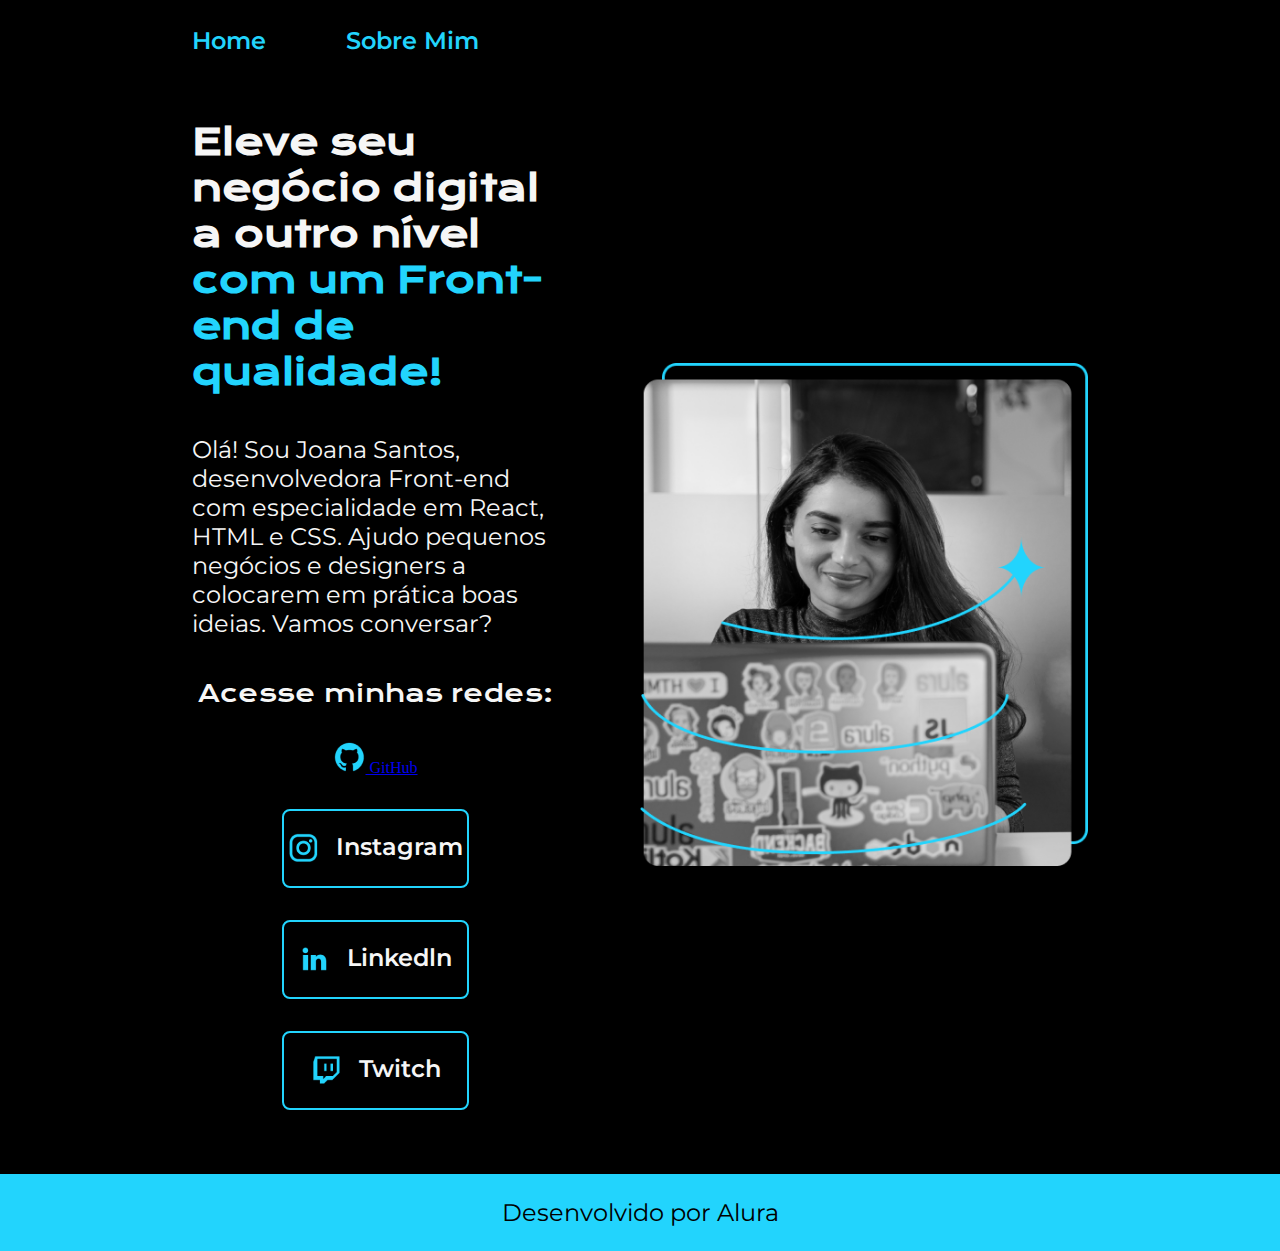
<file: index.html>
<!DOCTYPE html>
<html lang="pt-br">

<head>
    <meta charset="UTF-8">
    <meta http-equiv="X-UA-Compatible" content="ie=edge">
    <meta name="viewport" content="width=device-width, initial-scale=1.0">
    <title>Portifólio</title>
    <link rel="stylesheet" href="./styles/style.css">

</head>

<body>
    <header class="cabecalho">
        <nav class="cabecalho__menu">
            <a class="cabecalho__menu__link" href="index.html">Home</a>
            <a class="cabecalho__menu__link" href="about.html">Sobre Mim</a>


        </nav>
    </header>
    <main class="apresentacao">
        <section class="apresentacao__conteudo">
            <h1 class="apresentacao__conteudo__titulo">Eleve seu negócio digital a outro nível <strong
                    class="titulo-destaque">com um Front-end de qualidade!</strong></h1>
            <p class="apresentacao__conteudo__texto">
                Olá! Sou Joana Santos, desenvolvedora Front-end com especialidade em React, HTML e CSS. Ajudo pequenos
                negócios e designers a colocarem em prática boas ideias. Vamos conversar?
            </p>
            <div class="apresentacao__links">
                <h2 class="apresentacao__links__subtitulo">Acesse minhas redes: </h2>

                <a class="apresentacao__links__link" href="https://github.com/logout"> <img src="./assets/github.png"
                        alt="logo GitHub"> GitHub </a>
                <a class="apresentacao__links__navegacao" href="https://www.instagram.com/"> <img
                        src="./assets/instagram.png" alt="Logo Instagram"> Instagram</a>

                <a class="apresentacao__links__navegacao" href="https://www.linkedin.com"> <img src="./assets/linkedin.png"
                        alt="Logo Linkedln">Linkedln</a>

                <a class="apresentacao__links__navegacao" href="https://www.twitch.tv"> <img src="./assets/twitch.png"
                        alt="Logo Twitch">Twitch</a>

            </div>
        </section>
        <img class="apresentacao__imagem" src="./assets/Imagem.png" alt="Joana Santos programando">

    </main>
    <footer class="rodape">
        <p>Desenvolvido por Alura</p>
    </footer>
</body>

</html>
</file>
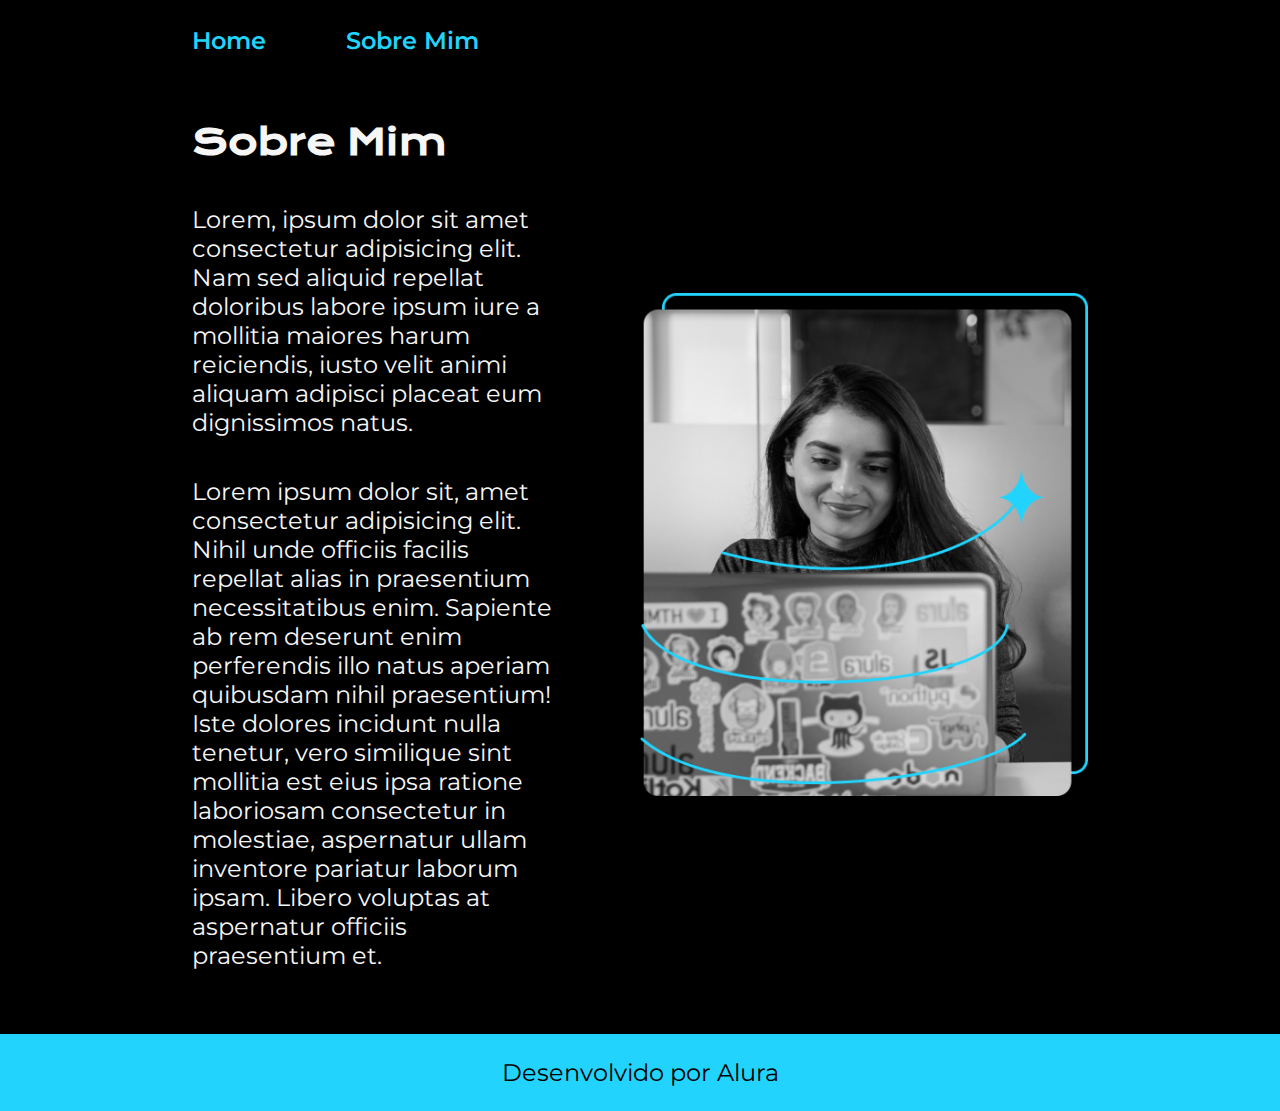
<file: about.html>
<!DOCTYPE html>
<html lang="pt-br">

<head>
    <meta charset="UTF-8">
    <meta name="viewport" content="width=device-width, initial-scale=1.0">
    <title>Sobre mim</title>
    <link rel="stylesheet" href="./styles/style.css">
</head>

<body>
    <header class="cabecalho">
        <nav class="cabecalho__menu">
            <a class="cabecalho__menu__link" href="index.html">Home</a>
            <a class="cabecalho__menu__link" href="about.html">Sobre Mim</a>
        </nav>

    </header>
    <main class="apresentacao">
        <section class="apresentacao__conteudo">
            <h1 class="apresentacao__conteudo__titulo">Sobre Mim</h1>
          <p class="apresentacao__conteudo__texto">Lorem, ipsum dolor sit amet consectetur adipisicing elit. Nam sed aliquid repellat doloribus labore ipsum iure a mollitia maiores harum reiciendis, iusto velit animi aliquam adipisci placeat eum dignissimos natus.</p>
          <p class="apresentacao__conteudo__texto">Lorem ipsum dolor sit, amet consectetur adipisicing elit. Nihil unde officiis facilis repellat alias in praesentium necessitatibus enim. Sapiente ab rem deserunt enim perferendis illo natus aperiam quibusdam nihil praesentium!
          Iste dolores incidunt nulla tenetur, vero similique sint mollitia est eius ipsa ratione laboriosam consectetur in molestiae, aspernatur ullam inventore pariatur laborum ipsam. Libero voluptas at aspernatur officiis praesentium et.</p>
        </section>
        <img class="apresentacao__imagem" src="./assets/Imagem.png" alt="Joana Santos programando">
    </main>
    <footer class="rodape">
        <p>Desenvolvido por Alura</p>
    </footer>
</body>

</html>
</file>
<file: styles/style.css>
@import url('https://fonts.googleapis.com/css2?family=Krona+One&family=Montserrat:wght@400;600&display=swap');

         :root {
            --cor-primaria:#000000;
            --cor-secundaria:#F6F6F6;
            --cor-terciaria:#22D4FD;
            --cor-hover:#272727;

            --font-primaria:'Krona One', sans-serif;
            --font-segundaria:'Montserrat', sans-serif;
         }

         * {
            margin: 0;
            padding: 0;
         }

         body {
            box-sizing: border-box;
            background-color: var(--cor-primaria);
            color:var(--cor-secundaria);
         }

         .cabecalho {
            padding: 2% 0% 0% 15%;
         }

         .cabecalho__menu {
            display: flex;
            gap: 80px;
         }

         .cabecalho__menu__link {
            font-family: var(--font-segundaria);
            font-size: 1.5rem;
            font-weight: 600;
            color:var(--cor-terciaria);
            text-decoration: none;
         }


         .apresentacao {
            padding: 5% 15%;
            display: flex;
            align-items: center;
            justify-content: space-between;
            gap:82px;
         }


         .apresentacao__conteudo {
            width: 50%;
            display: flex;
            flex-direction: column;
            gap: 40px;
         }

         .apresentacao__conteudo__titulo {
            font-size: 2.25rem;
            font-family: var(--font-primaria);
         }

         .titulo-destaque {
            color:var(--cor-terciaria);
         }

         .apresentacao__conteudo__texto {
            font-size: 1.5rem;
            font-family: var(--font-segundaria);

         }

         .apresentacao__links {
            display: flex;
            flex-direction: column;
            justify-content: space-between;
            align-items: center;
            gap: 32px;

         }

         .apresentacao__links__subtitulo {
            font-family: var(--font-primaria);
            font-weight: 400;
            font-size: 1.5rem;
         }

         .apresentacao__links__navegacao {
            display: flex;
            justify-content: center;
            gap: 16px;
            border: 2px solid var(--cor-terciaria);
            width: 50%;
            text-align: center;
            border-radius: 8px;
            font-size: 1.5rem;
            font-weight: 600;
            padding: 21.5px 0;
            text-decoration: none;
            color: var(--cor-secundaria);
            font-family: var(--font-segundaria);
         }

         .apresentacao__links__navegacao:hover {
            background-color:var(--cor-hover);
         }

         .apresentacao__imagem{
            width: 50%;
         }

         .rodape {
            padding: 24px;
            color: var(--cor-primaria);
            background-color: var(--cor-terciaria);
            text-align: center;
            font-family: var(--font-segundaria);
            font-size: 1.5rem;
            font-weight: 400;
         }

         @media (max-width:1200px){

            .cabecalho{
             padding: 10%;
            }

            .cabecalho__menu{
               justify-content: center;
            }

            .apresentacao{
               flex-direction: column-reverse;
               padding: 5%;
            }

            .apresentacao__conteudo {
               width: auto;
            }
         }
</file>
